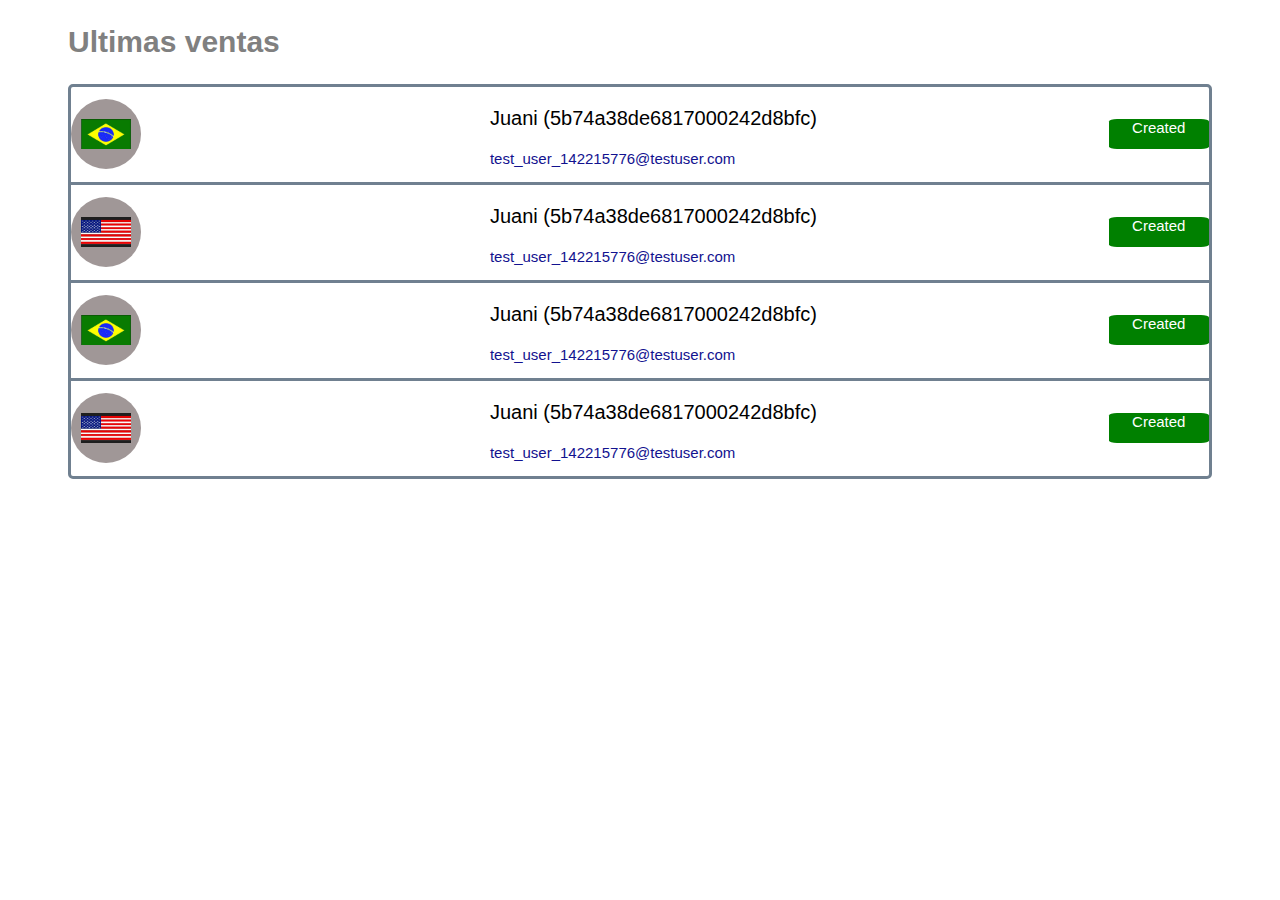
<file: ejercicio-Flexbox/index.html>
<!DOCTYPE html>
<html>
<head>
    <meta charset="utf-8" />
    <meta http-equiv="X-UA-Compatible" content="IE=edge">
    <title>Ejercicio 12</title>
    <link rel="stylesheet" type="text/css" media="screen" href="css/styles.css" />
    <meta name='viewport' content='width=device-width,initial-scale=1.0,user-scalable=no,minimum-scale=1.0,maximum-scale=1.0' />
</head>
<body>
    <header>
        <h2 class="title">Ultimas ventas</h2>
    </header>
    <section class="main-container">
        <div class="f-box">
            <div class="circle"><img class="img1" src="imagenes/foto1.jpg" alt=""></div>
            <div class="texto">
                <p class="text1">Juani (5b74a38de6817000242d8bfc)</p>
                <p class="text2">test_user_142215776@testuser.com</p>
            </div>
            <div class="boton"> 
                <div class="created">Created</div>
            </div>
        </div>
        <div class="f-box">
            <div class="circle"><img class="img1" src="imagenes/foto2.jpg" alt=""></div>
            <div class="texto">
                <p class="text1">Juani (5b74a38de6817000242d8bfc)</p>
                <p class="text2">test_user_142215776@testuser.com</p>
            </div>
            <div class="boton"> 
                <div class="created">Created</div>
            </div>
        </div>
        <div class="f-box">
            <div class="circle"><img class="img1" src="imagenes/foto1.jpg" alt=""></div>
            <div class="texto">
                <p class="text1">Juani (5b74a38de6817000242d8bfc)</p>
                <p class="text2">test_user_142215776@testuser.com</p>
            </div>
            <div class="boton"> 
                <div class="created">Created</div>
            </div>
        </div>
        <div class="fo-box">
            <div class="circle"><img class="img1" src="imagenes/foto2.jpg" alt=""></div>
            <div class="texto">
                <p class="text1">Juani (5b74a38de6817000242d8bfc)</p>
                <p class="text2">test_user_142215776@testuser.com</p>
            </div>
            <div class="boton"> 
                <div class="created">Created</div>
            </div>
        </div>
    </section>
    
</body>
</html>
</file>
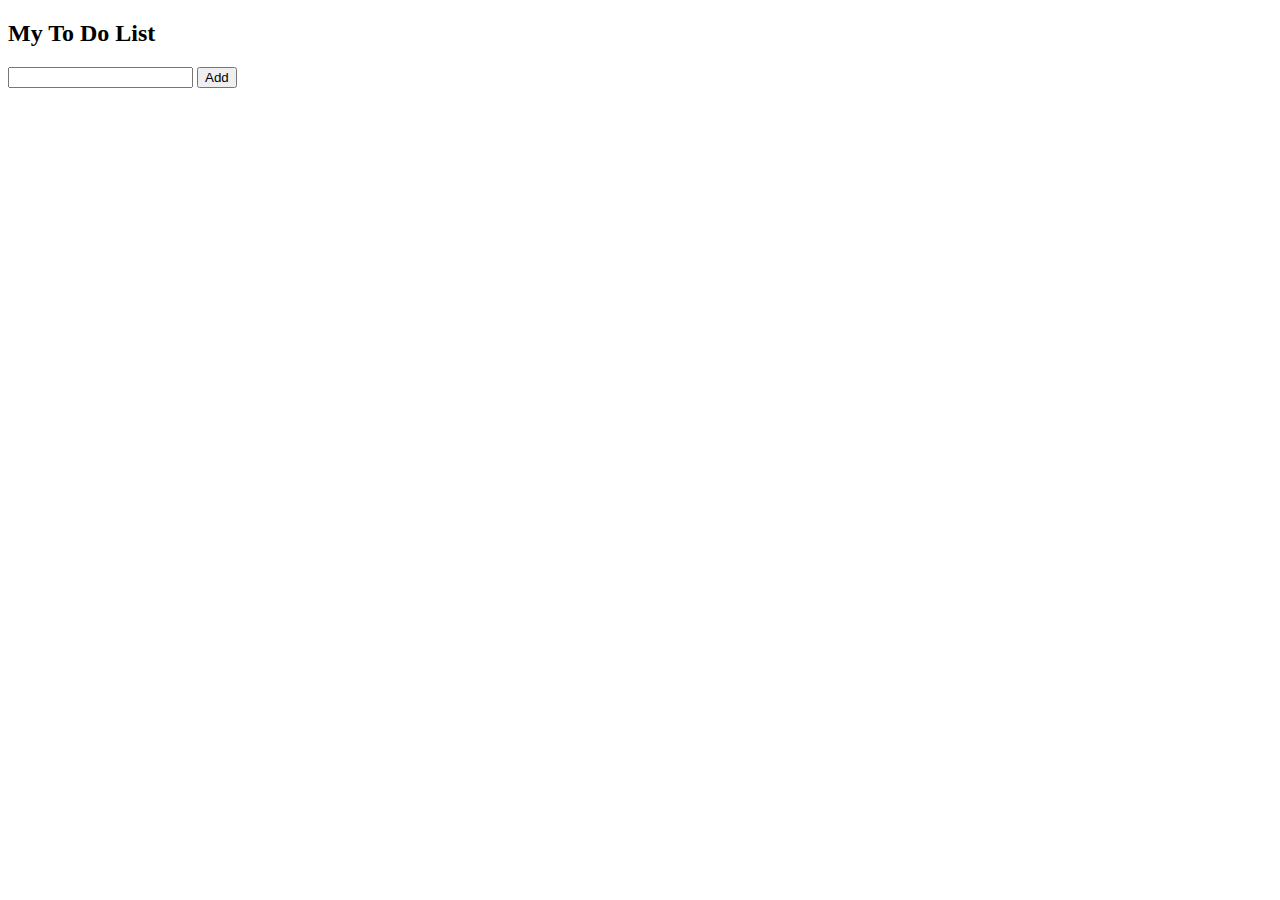
<file: jQuery-toDoList/index.html>
<!-- Queremos hacer un todo list que cumpla con las siguientas funcionalidades:
• Agregar un item
• Eliminar un item
• Modificar un item
• Marcar un item como completado
• Contar la cantidad de items completados vs cantidad de items creados -->

<!DOCTYPE html>
<html>
<head>
    <meta charset="utf-8" />
    <meta http-equiv="X-UA-Compatible" content="IE=edge">
    <title>Page Title</title>
    <meta name="viewport" content="width=device-width, initial-scale=1">
    <link rel="stylesheet" type="text/css" media="screen" href="css/styles.scss" />    
</head>
<body>
    <h2>My To Do List</h2>
    <div class="primero">
        <input type="text" id="input" class="input">
        <button id="button" class="boton">Add</button>
        <div class="lista">
            <ul id="ul"></ul>
        </div>
    </div>
    <!-- <div class="segundo">       
            <input type="text" id="input2">
            <button id="button2">Guardar</button>
            <div class="segundaLista">
                <ul id="ul2"></ul>
            </div>
    </div> -->
    
    <script src="https://code.jquery.com/jquery-3.3.1.min.js"></script>
    <script src="js/index.js"></script>
</body>
</html>
</file>
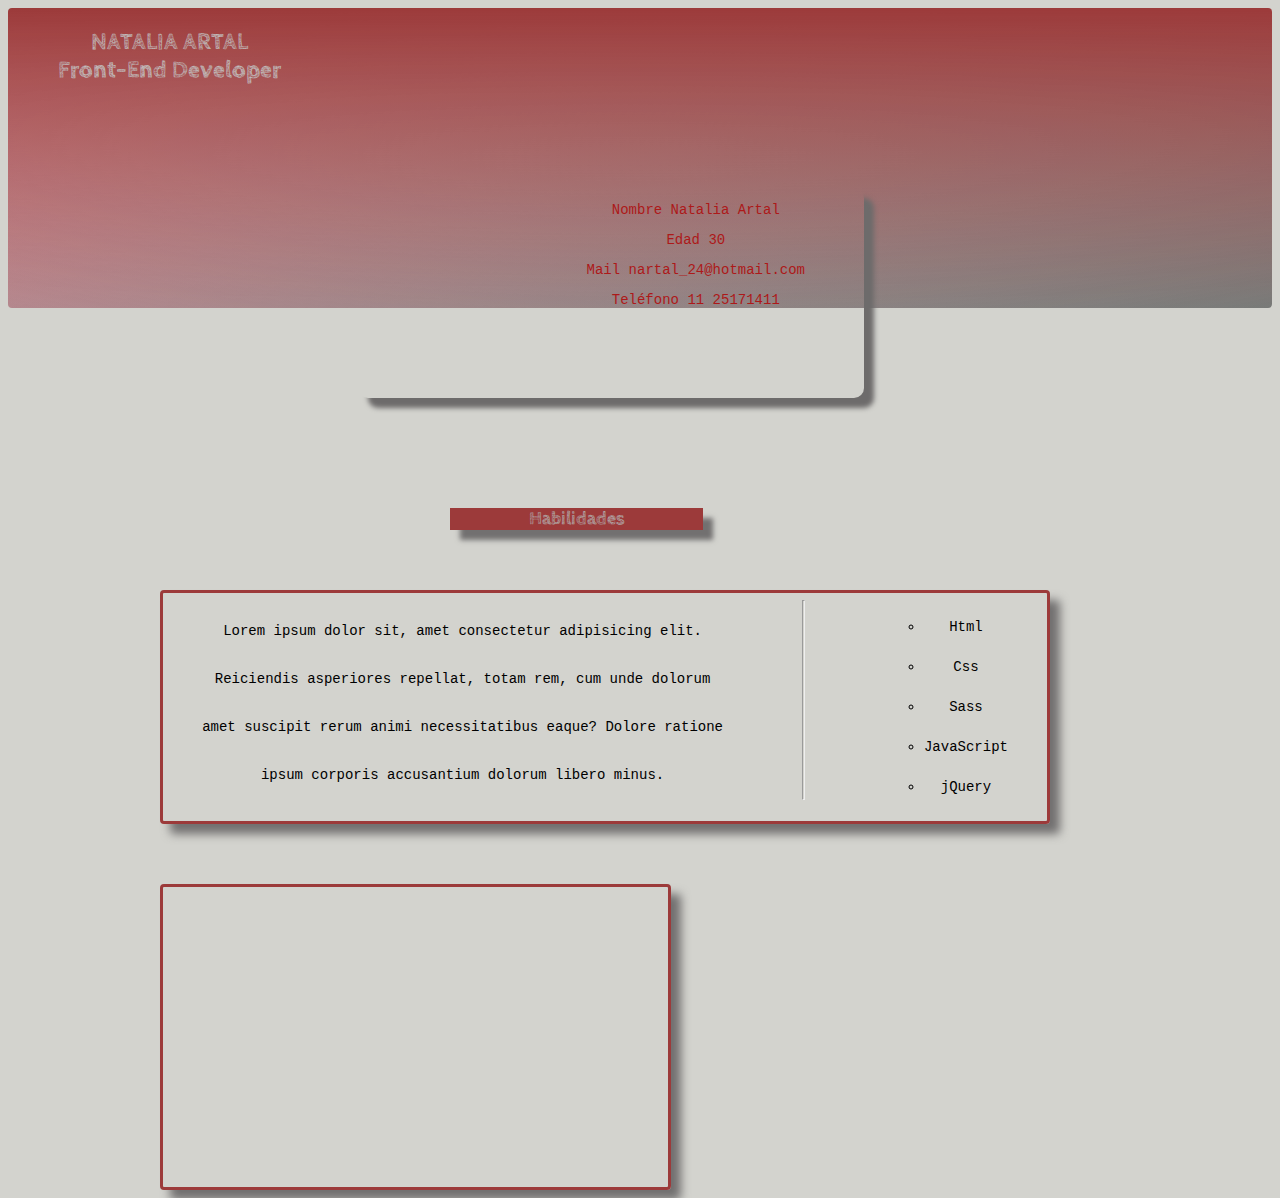
<file: personal-profile/index.html>
<!DOCTYPE html>
<html>
<head>
    <meta charset="utf-8" />
    <meta http-equiv="X-UA-Compatible" content="IE=edge">
    <title>Page Title</title>
    <meta name="viewport" content="width=device-width, initial-scale=1">
    <link rel="stylesheet" type="text/css" media="screen" href="css/styles.css" />
    <link href="https://fonts.googleapis.com/css?family=Cabin+Sketch|Dancing+Script" rel="stylesheet">
    <link href="https://afeld.github.io/emoji-css/emoji.css" rel="stylesheet">
    <link rel="stylesheet" href="https://use.fontawesome.com/releases/v5.3.1/css/all.css" integrity="sha384-mzrmE5qonljUremFsqc01SB46JvROS7bZs3IO2EmfFsd15uHvIt+Y8vEf7N7fWAU" crossorigin="anonymous">
    
</head>
<body>
    <section id="container" class="container">
        <div class="nombre">
            <h2>NATALIA ARTAL <br>Front-End Developer</h2>
        </div>
        <div class="infoContenedor">
            <div id="perfil" class="perfil"></div>
            <div class="items">
                <p><i class="far fa-star"></i> Nombre <i class="fas fa-hand-point-right"></i>  Natalia Artal</p>
                <p><i class="far fa-star"></i> Edad <i class="fas fa-hand-point-right"></i> 30</p>
                <p><i class="far fa-star"></i> Mail <i class="fas fa-hand-point-right"></i> nartal_24@hotmail.com </p>
                <p><i class="far fa-star"></i> Teléfono <i class="fas fa-hand-point-right"></i></i> 11 25171411</p>
                <div id="infoPerfil" class="infoPerfil"></div>
                <div class="redes">
                    <a href="https://www.linkedin.com/in/nataliaartalmaria/"><i class="fab fa-linkedin"></i></a>
                    <a href="https://github.com/NataliaArtal"><i class="fab fa-gitlab"></i></a>
                    <a href="https://www.facebook.com/profile.php?id=1192465294"><i class="fab fa-facebook-square"></i></a>
                    <a href="https://instagram.com/nataliaartal?r=nametag"><i class="fab fa-instagram"></i></a>
                </div>
            </div>           
        </div>
    </section>
    <section class="segundaParte">
       <div class="tituloDos">
           <h3>Habilidades</h3>
        </div>
        <div class="habilidades">
            <div class="caja">
                <div class="lorem">
                    <p>Lorem ipsum dolor sit, amet consectetur adipisicing elit. <br>
                     Reiciendis asperiores repellat, totam rem, cum unde dolorum <br>
                     amet suscipit rerum animi necessitatibus eaque? Dolore ratione <br>
                     ipsum corporis accusantium dolorum libero minus.</p>
                </div>
                <div>
                    <hr width="1" size="200">
                </div>
                <div>
                    <ul class="conocimientos">
                        <li>Html</li>
                        <li>Css</li>
                        <li>Sass</li>
                        <li>JavaScript</li>
                        <li>jQuery</li>
                    </ul>
                </div>
            </div>
        </div>
    </section>
    <section class="repositorios">
        <div class="cajaRepo">
            <div id="repos"></div>
        </div>  
    </section>
    <script src="https://code.jquery.com/jquery-3.3.1.min.js"></script>
    <script src="js/index.js"></script>
</body>
</html>
</file>
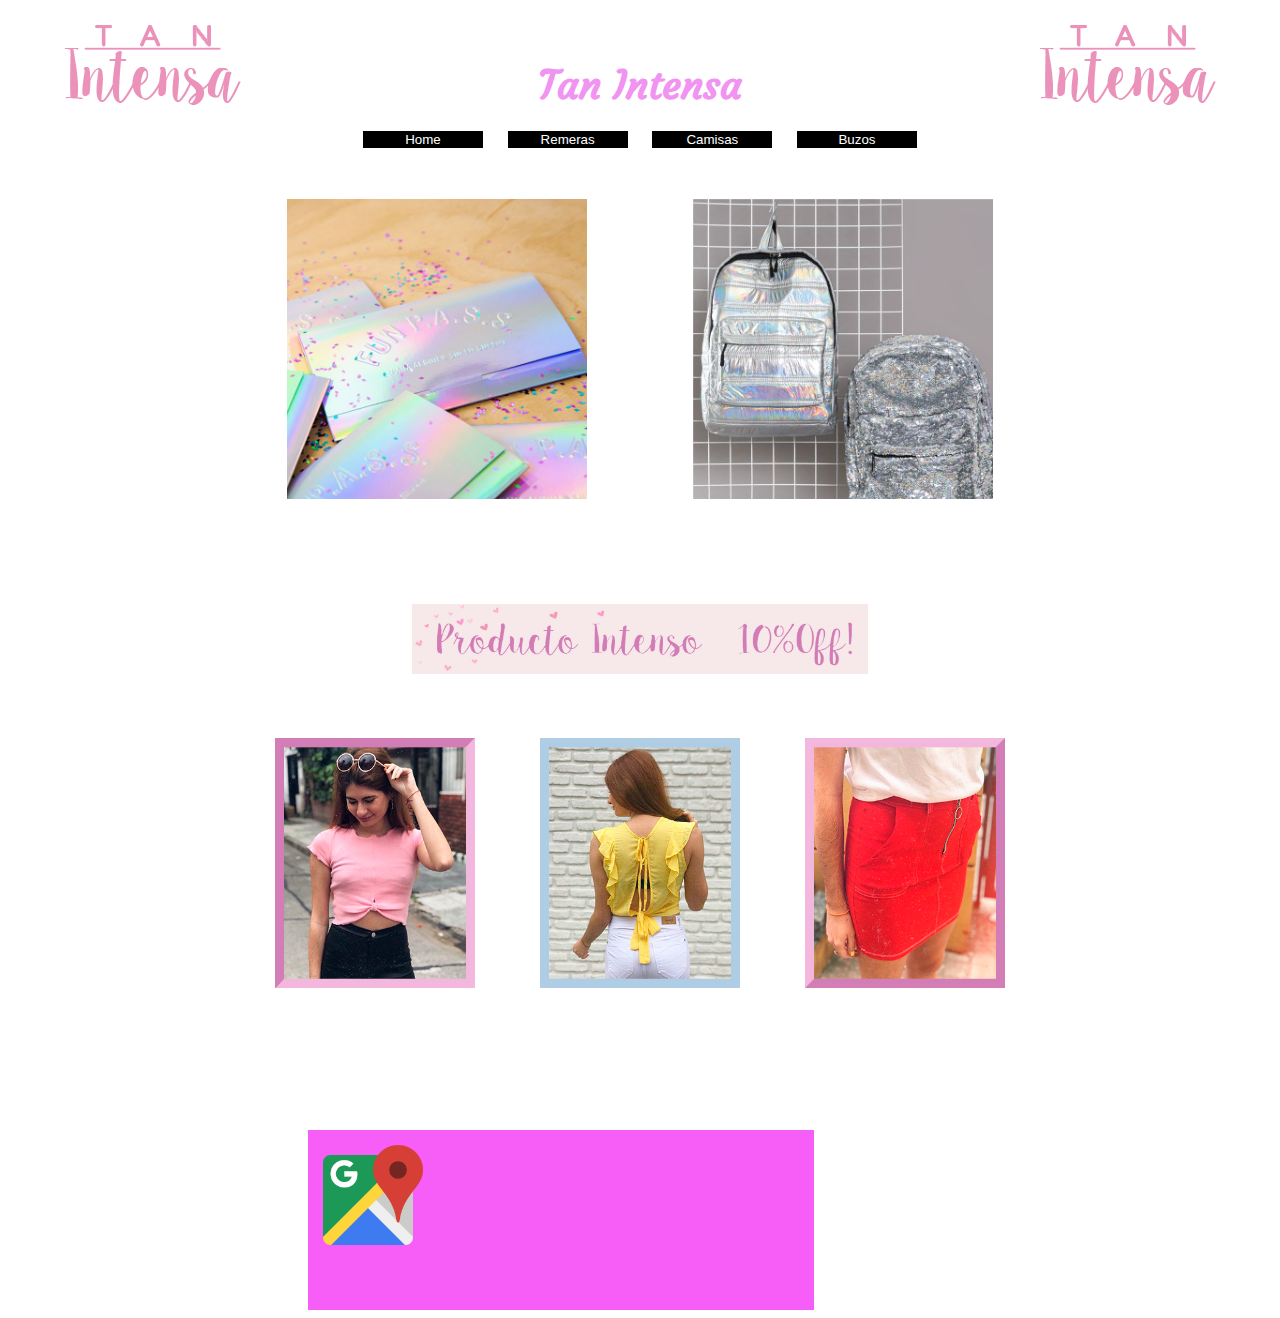
<file: practico web/index.html>
<!DOCTYPE html>
<html>
<head>
    <meta charset="utf-8" />    
    <title>Practico web</title>   
    <link rel="stylesheet" type="text/css" media="screen" href="css/styles.css" />   
    <link href="https://fonts.googleapis.com/css?family=Courgette" rel="stylesheet">
</head>
<body>
    <header>
        <div class="content">
            <div class="relative">
                <h3 class="h3">Tan Intensa</h3>
            </div> 
            <div class="absolute">
                <label class="img1"><img src="imagenes/logo.png"> </label>
            </div>
            <div class="absolute-uno">
                <label class="img2"><img src="imagenes/logo.png"> </label>
            </div>           
        </div>
    </header>
        <section class="contenedor-buttons">   
            <div>              
                 <div class="uno"><button class="top-button">Home</button></div>
                 <div class="uno"><button class="top-button">Remeras</button></div>
                 <div class="uno"><button class="top-button">Camisas</button></div>
                 <div class="uno"><button class="top-button">Buzos</button></div>        
            </div>
            <div class="container-fotos">
                <img class="imagen1"src="imagenes/tio-1.jpg">
                <img class="imagen-2" src="imagenes/top-2.jpg" alt="">
            </div>            
            <div class="banner">
                <img class="pic" src="imagenes/banner.jpg" alt="">
            </div>
            <div class="images">
                <div class="fotos"><img class="uno" src="imagenes/category-right.png" alt=""></div>
                <div class="fotos"><img class="dos" src="imagenes/category-center.png" alt=""></div>
                <div class="fotos"><img class="tres" src="imagenes/category-left.png""></div>
            </div>
        </section>
        <footer class="relative-uno">
            <div class="absolute-uno-"><img class="mapa" src="imagenes/maps.png" alt=""></div>
        </footer>

    
</body>
</html>
</file>
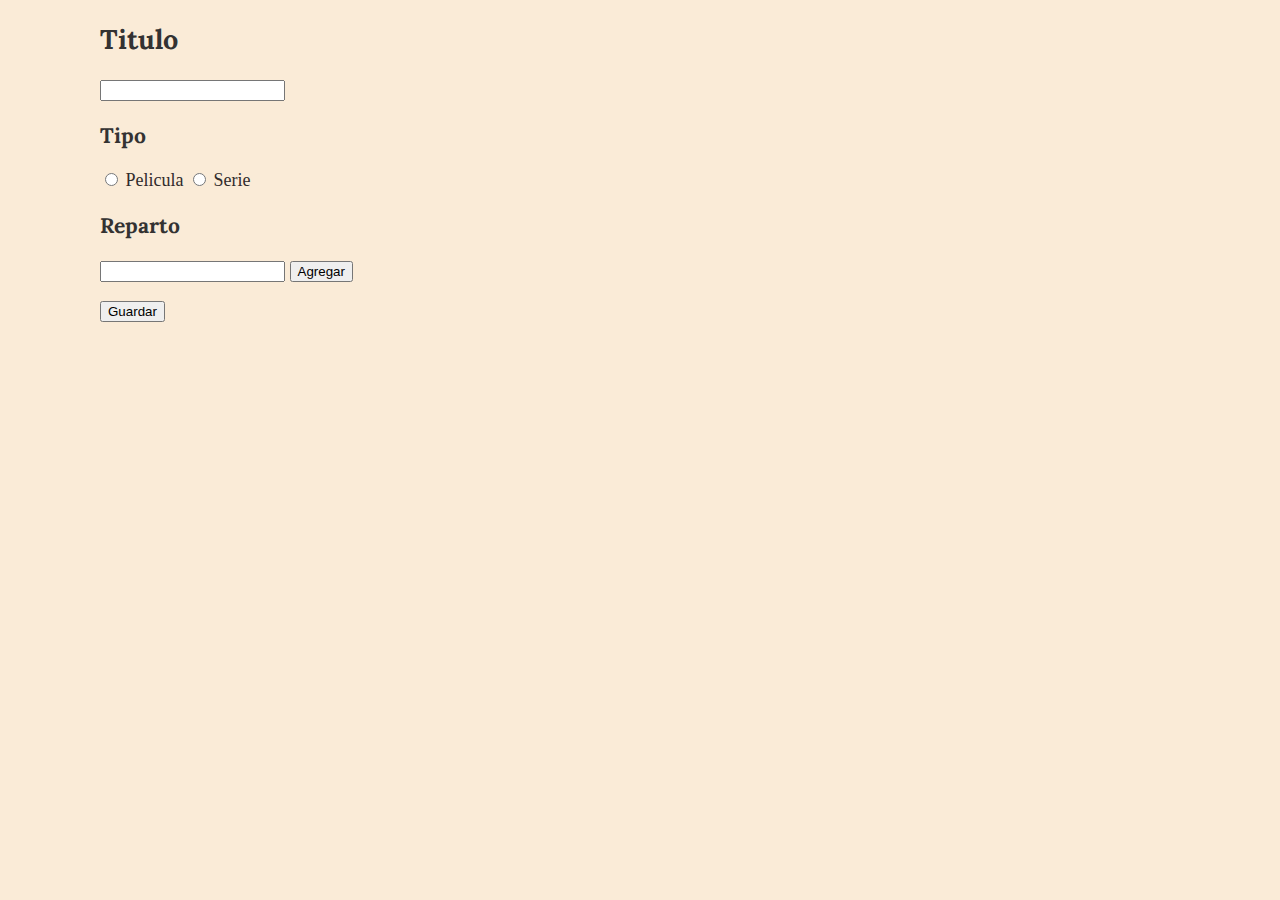
<file: proyecto-netflix/index.html>
<!DOCTYPE html>
<html>
<head>
    <meta charset="utf-8" />
    <meta http-equiv="X-UA-Compatible" content="IE=edge">
    <title>Netflix</title>
    <meta name="viewport" content="width=device-width, initial-scale=1">
    <link href="https://fonts.googleapis.com/css?family=Lora" rel="stylesheet">
    <link rel="stylesheet" type="text/css" media="screen" href="css/style.css">    
</head>
<body class="cuerpo">
    <header class="titulo">
        <h2>Titulo</h2>
        <input id="titulo" type="text">
    </header>
    <section>
        <form action="">
            <div class="tipo">
                <h3>Tipo</h3>                
                <input id="tipoPeli" type="radio" name="opcion"> <label for="">Pelicula</label>
                <input id="tipoSerie" type="radio" name="opcion"> <label for="">Serie</label>                
            </div>        
            <div class="protagonistas">
                <h3>Reparto</h3>
                <input id="reparto" type="text">
                <button id="boton1">Agregar</button>
                <ul id="list">
                </ul>            
                <button id="boton2">Guardar</button>
            </div>
        </form> 
    </section>
    <script src="https://code.jquery.com/jquery-3.3.1.min.js"></script>
    <script src="js/index.js"></script>
</body>
</html>
</file>
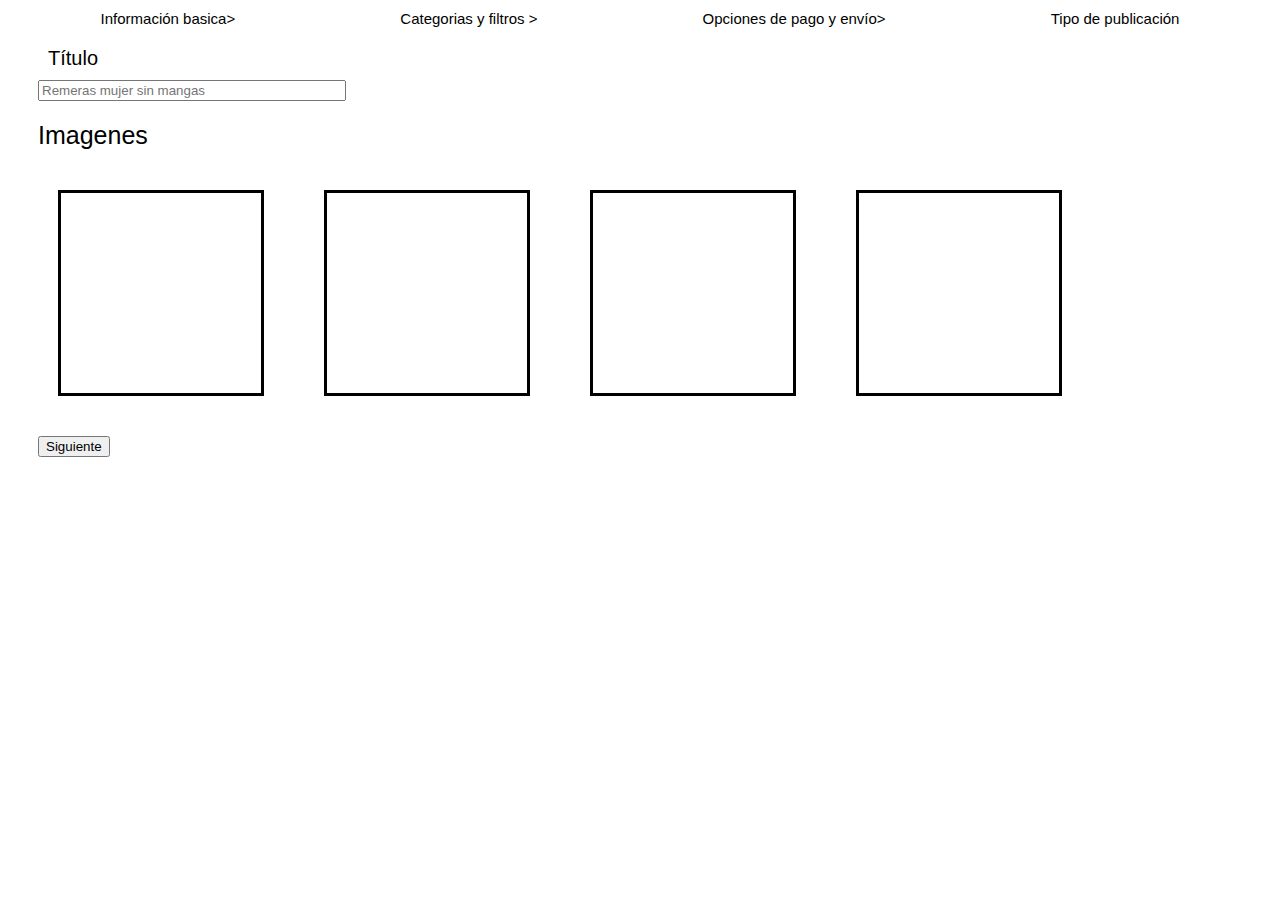
<file: pruebas-sass/index.html>
<!DOCTYPE html>
<html>
<head>
    <meta charset="utf-8" />
    <title>ejercicio-sass</title>
    <link rel="stylesheet" type="text/css" media="screen" href="css/styles.css" />
    <link rel="stylesheet" href="https://use.fontawesome.com/releases/v5.3.1/css/all.css" integrity="sha384-mzrmE5qonljUremFsqc01SB46JvROS7bZs3IO2EmfFsd15uHvIt+Y8vEf7N7fWAU" crossorigin="anonymous">
</head>
<body>
    <section class="main-container">
        <div><span>Información basica</span></div>
        <div><span>Categorias y filtros </span></div>
        <div><span>Opciones de pago y envío</span></div>
        <div><span>Tipo de publicación</span></div>
    </section>
    <section class="container">
        <div class="title">Título</div>
        <div><input class="box" type="text" placeholder="Remeras mujer sin mangas"></div>
    </section>
    <section class="pictures">
        <div class="title2">Imagenes</div>
        <div class="fotos">
            <div class="foto1"><i class="fas fa-camera"></i></div>
            <div class="foto1"><i class="fas fa-camera"></i></div>
            <div class="foto1"><i class="fas fa-camera"></i></div>
            <div class="foto1"><i class="fas fa-camera"></i></div>
        </div>
        <div class="bot">
            <button>Siguiente</button>
        </div>


    </section>
    
    
</body>
</html>
</file>
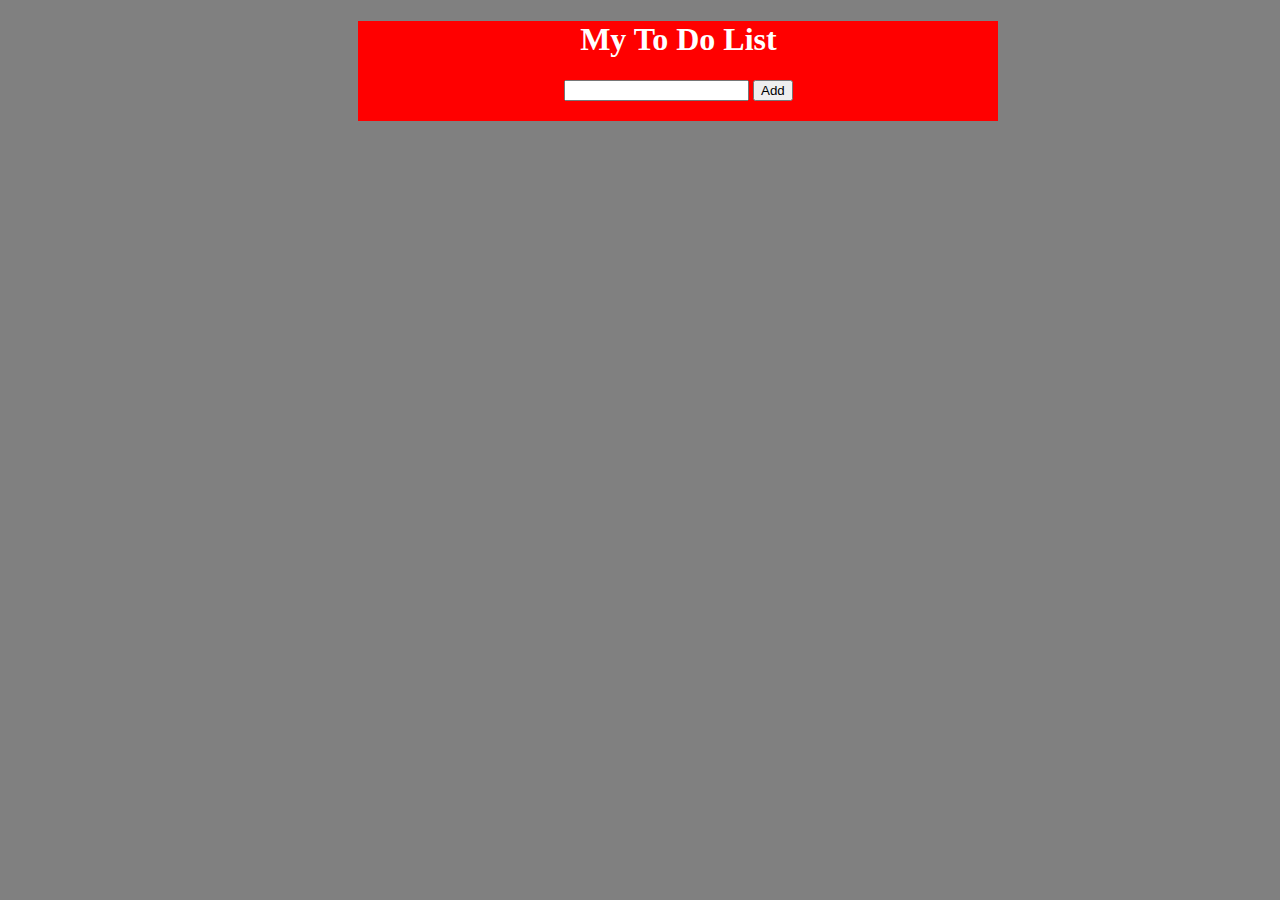
<file: to-do-list/index.html>
<!DOCTYPE html>
<html>
<head>
    <meta charset="utf-8" />
    <meta http-equiv="X-UA-Compatible" content="IE=edge">
    <title>Page Title</title>
    <meta name="viewport" content="width=device-width, initial-scale=1">
    <!-- <link rel="stylesheet" type="text/css" media="screen" href="main.css" /> -->
   
</head>
<body id="todo">
    <div id="todo">
        <div id="caja">
            <h1 id="title">My To Do List</h1>
            <input id="list-add" type="text">
            <button onclick= "agregaTareas()">Add</button>
        </div>
        <div id="list">
            <!-- <ul id="lista">
                <li id="uno">Buy eggs</li>
                <li id="dos">Read a book</li>
                <li id="tres">Organize office</li>
                <li id="cuatro">asdf</li>
            </ul> -->
        </div>
    </div>
    <script src="index.js"></script>
</body>
</html>
</file>
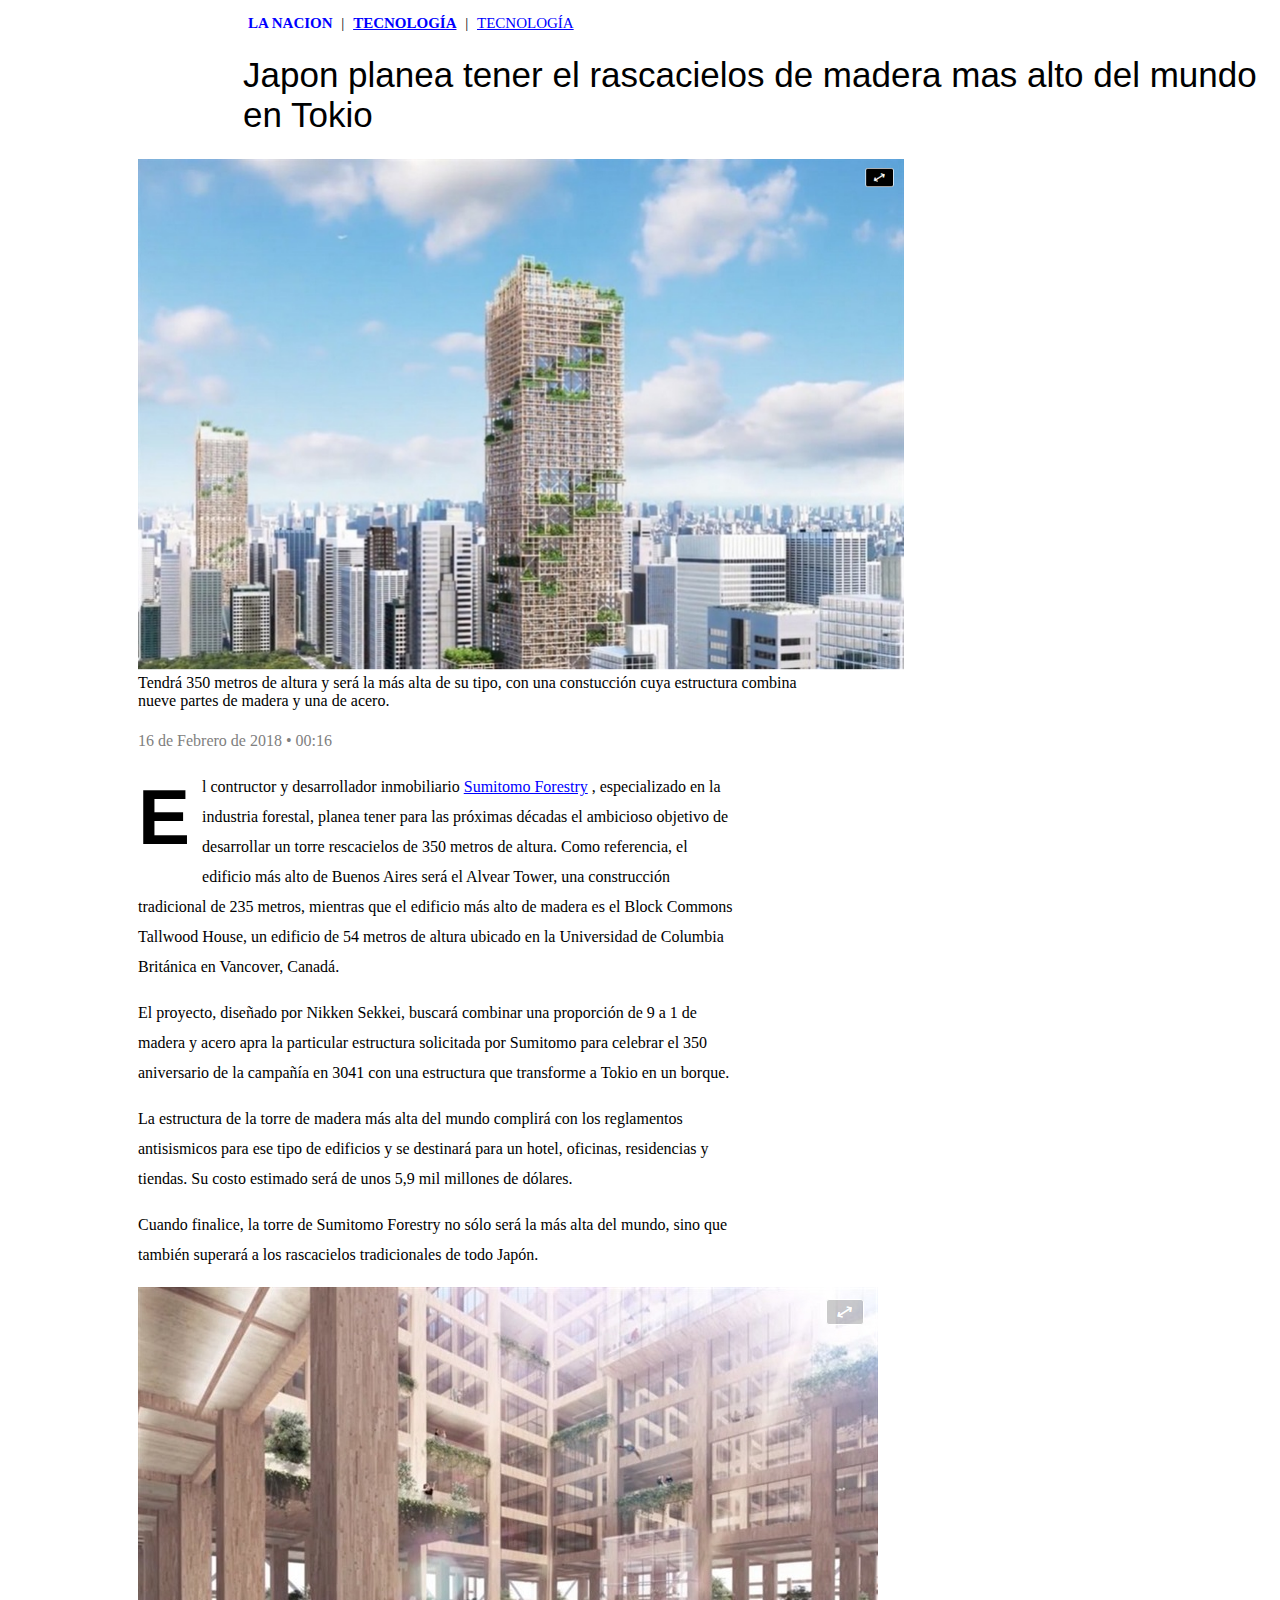
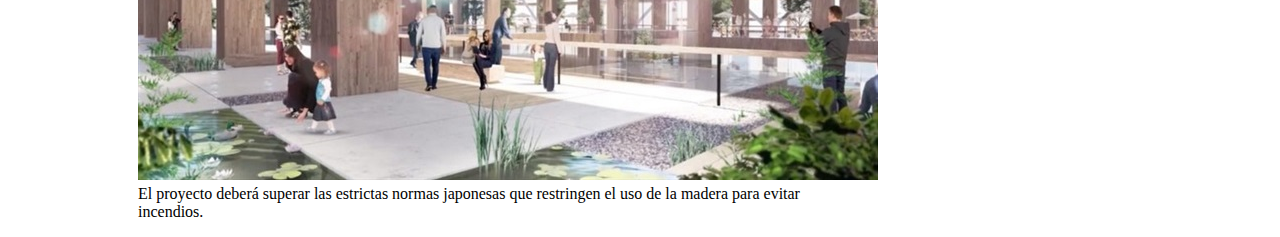
<file: trabajo-diario/index.html>
<!DOCTYPE html>
<html>
<head>
	<meta charset="utf-8">
	<link rel="stylesheet" type="text/css" href="css/styles.css">
	<title>Diario</title>
	</head>
<body>

	<header class="tit">

		<ul>
			<li class="one" href=""><a><b>LA NACION</b></a></li>
			<span> | </span>
			<li><a href=""><b>TECNOLOGÍA</b></a></li>
			<span> | </span>
			<li><a href="">TECNOLOGÍA</a></li>
		</ul>

		<div class="title">
				<h1>Japon planea tener el rascacielos de madera mas alto del mundo en Tokio</h1>
		</div>

	</header>

	<section>
		<article class="edificio1">
			<figure>
  				<img src="css/imagenes/edificio1.png" alt="Trulli" style="width:70%">
 			 		<figcaption> Tendrá 350 metros de altura y será la más alta de su tipo, con una constucción cuya estructura combina
        			 <br> nueve partes de madera y una de acero. </figcaption>
			</figure>	
		</article>

	<section class="second">
		<article class="text">
			<p class="date">16 de Febrero de 2018 • 00:16</p>
			<p class= "capital">El contructor y desarrollador inmobiliario <a href="#">Sumitomo Forestry</a> , especializado en la industria forestal, planea tener para las próximas décadas el ambicioso objetivo de desarrollar un torre rescacielos de 350 metros de altura. Como referencia, el edificio más alto de Buenos Aires será el Alvear Tower, una construcción tradicional de 235 metros, mientras que el edificio más alto de madera es el Block Commons Tallwood House, un edificio de 54 metros de altura ubicado en la Universidad de Columbia Británica en Vancover, Canadá.</p>
			<p>El proyecto, diseñado por Nikken Sekkei, buscará combinar una proporción de 9 a 1 de madera y acero apra la particular estructura solicitada por Sumitomo para celebrar el 350 aniversario de la campañía en 3041 con una estructura que transforme a Tokio en un borque.</p>
			<p>La estructura de la torre de madera más alta del mundo complirá con los reglamentos antisismicos para ese tipo de edificios y se destinará para un hotel, oficinas, residencias y tiendas. Su costo estimado será de unos 5,9 mil millones de dólares.</p>
			<p>Cuando finalice, la torre de Sumitomo Forestry no sólo será la más alta del mundo, sino que también superará a los rascacielos tradicionales de todo Japón.</p>	
		</article>
	</section>

		<article class="edificio2">
			<figure>
  				<img src="css/imagenes/edificio2.png">
  				<figcaption> El proyecto deberá superar las estrictas normas japonesas que restringen el uso de la madera para evitar <br>incendios.</figcaption>
			</figure>

		</article>

	</section>
	

</body>

</html>
</file>
<file: ejercicio-Flexbox/css/styles.css>
body {
    font-family: Arial, Helvetica, sans-serif;   
    font-size: 20px;   
}

.title {
    color: grey;
    text-align: left;
    margin-left: 60px;
}

.main-container {
    width: 90%;
    margin: auto;
    display: flex;
    flex-direction: column;
    border: solid slategray; 
    border-radius: 5px;
}

.f-box, .fo-box {
    width: 100%;
    height: auto;
    display: flex;  
    justify-content: space-between;
    align-items: center;
    margin: auto;  
    border-bottom: slategray solid;
}

.fo-box:last-of-type {
    border-bottom: none;
}

.circle {
    width: 70px;
    height: 70px;
    border-radius: 50%;
    background-color: rgb(160, 151, 151);
    display: flex;
    justify-content: space-evenly;
    align-items: center;         
}

.img1 {
    height: 30px;
    width: 50px;
}

.texto {
    text-align: center;
    margin-left: 5%;
}

.text1 {
    color: black;
    font-family: 'Trebuchet MS', 'Lucida Sans Unicode', 'Lucida Grande', 'Lucida Sans', Arial, sans-serif;
}

.text2 {
    color: rgb(18, 18, 143);
    font-size: 15px;
    text-align: left;
}

.boton {
    width: 100px;
    height: 30px;
    border: rgb(1, 53, 1);
    border-radius: 8%;
    background-color: green;
    display: flex;
    justify-content: center;
    overflow: hidden;
}

.created {
    text-align: center;
    color:white;
    font-size: 15px; 
}

@media (max-width: 800px) { 
   .f-box, .fo-box {
        position: relative;
        display: flex;  
        align-items: center;
        justify-content: right;
        margin: auto; 
    }
    .boton {
        position: absolute;
        left: 0px;  
        top: 0px;
        border-radius: 0px;
        height: 30px;
        width: 80px;
        border: 3px white;
    }
    .circle {
        margin-top: 25px;
        border-radius:0px; 
        height: 70px;
        width: 80px;  
    }
    .title {
        margin-left: 5%;
    }

    
    

    
    


}
</file>
<file: personal-profile/css/styles.css>
body {
  text-align: center;
  background-color: #d3d3ce;
}

.container {
  background: linear-gradient(#9c3a3a, transparent), linear-gradient(to top left, #787a78, transparent), linear-gradient(to top right, #f095a3, transparent);
  width: 100%;
  height: 300px;
  position: relative;
  border-radius: 4px;
}
.container .nombre {
  display: flex;
  align-items: flex-start;
  flex-direction: column;
  margin-left: 50px;
  font-family: "Cabin Sketch", cursive;
  color: #c0baba;
}

.infoContenedor {
  position: absolute;
  top: 180px;
  left: 350px;
  background-image: url("https://image.shutterstock.com/image-vector/gray-halftone-dots-on-white-260nw-1178974597.jpg");
  width: 40%;
  height: 210px;
  font-family: "Courier New", Courier, monospace;
  font-size: 14px;
  color: #ad1919;
  border-radius: 10px;
  box-shadow: 10px 10px 5px #6d6b6b;
}
.infoContenedor .perfil {
  position: relative;
  right: 340px;
}
.infoContenedor .perfil .imagen {
  width: 200px;
  height: 210px;
  position: absolute;
  border-radius: 10px;
  left: 340px;
}

.items {
  margin-left: 170px;
}

.webSite {
  font-family: "Courier New", Courier, monospace;
  font-size: 14px;
  color: #ad1919;
}

.far.fa-star, .fas.fa-hand-point-right {
  color: #304730;
}

.redes {
  display: flex;
  justify-content: center;
}

.fab.fa-linkedin, .fab.fa-gitlab, .fab.fa-facebook-square, .fab.fa-instagram {
  color: #240724;
  font-size: 18px;
  padding: 5px 5px 5px 5px;
}

.segundaParte {
  margin-top: 200px;
}
.segundaParte .habilidades {
  border-style: solid;
  border-color: #9c3a3a;
  border-radius: 4px;
  width: 70%;
  margin-left: 12%;
  margin-top: 60px;
  box-shadow: 10px 10px 10px #727070;
}

.tituloDos {
  background-color: #9c3a3a;
  width: 20%;
  margin-left: 35%;
  box-shadow: 10px 10px 5px #727070;
}
.tituloDos h3 {
  font-family: "Cabin Sketch", cursive;
  color: #b1a8a8;
  text-shadow: 10px #d3d3ce;
}

.caja {
  display: flex;
  justify-content: space-around;
  font-style: unset;
  font-family: "Courier New", Courier, monospace;
  font-size: 14px;
}
.caja .lorem {
  line-height: 48px;
}

.conocimientos {
  list-style-type: circle;
  line-height: 40px;
}

.repositorios {
  border-style: solid;
  border-color: #9c3a3a;
  border-radius: 4px;
  width: 40%;
  height: auto;
  margin-left: 12%;
  margin-top: 60px;
  box-shadow: 10px 10px 10px #727070;
  display: flex;
  justify-content: center;
  font-style: unset;
}
.repositorios .cajaRepo {
  width: 40%;
  height: 300px;
}
.repositorios .cajaRepo .repos {
  font-family: "Courier New", Courier, monospace;
  font-size: 14px;
}

/*# sourceMappingURL=styles.css.map */
</file>
<file: practico web/css/styles.css>
* {
    font-family: 'Segoe UI', Tahoma, Geneva, Verdana, sans-serif;
}

body {
    text-align: center;    
}

.content {
    width: 100%;
    height: px;
    margin-top: 10px;
}

.relative {    
    position: relative;
    top: 20px;  
}

.h3 {
    font-size: 40px;
    font-family: 'Courgette', cursive;
    color: rgb(241, 148, 241);
}

.absolute, .img1 {
    position: absolute;
    bottom: 13px;
    top: 1%;
    left: 5%;
}

.absolute-uno, .img2 {
    position: absolute;
    bottom: 13px;
    top: 1%;
    right: 5%;
}

.contenedor-buttons {
    width: 80%;
    height: 1000px;
    margin-left: 10%;    
}

.uno {         
    display: inline-block;
    padding: initial;   
    margin: 2%;     
}

.top-button {
    background-color: black;
    color: white;
    border: black;
    width: 120px;
    float: initial;    
}

.container-fotos {
    width: 100%;    
}



.imagen1, .imagen-2 {
    display: inline-block;
    width:300px;
    height:300px;
    margin: 5%;   
}

.pic {
    width: 45%;
    height: 70px;
    margin: 5%;
}

.fotos {
    display: inline;
    margin: 2%;
}

.uno, .dos, .tres {
    display: inline;
    height: 250px;
    width: 200px;
    margin: 1%;
}

.relative-uno {
    position: relative;
    background-color: rgb(247, 94, 247);
    width: 40%;
    height: 180px;
    left: 300px;  
}

.absolute-uno- {
    position: absolute;
    top: 10px;
}

.mapa {
    width: 120px;
    height: 120px;
    margin-right: 350px;
}

@media (mind-width: 800px) {

}
</file>
<file: proyecto-netflix/css/style.css>
.cuerpo {
  margin-left: 100px;
  background-color: antiquewhite;
  font-size: 18px;
  color: #312c2c;
}

h2, h3 {
  font-family: "Lora", serif;
  color: #333232;
}

.boton1, .boton2 {
  background-color: #6e7575;
  color: #f1f7f1;
  font-family: "Lora", serif;
  border: #111313;
  margin-left: 30px;
  width: 70px;
}

/*# sourceMappingURL=style.css.map */
</file>
<file: pruebas-sass/css/styles.css>
body {
  font-family: Arial, Helvetica, sans-serif;
  font-size: 15px;
}

.main-container {
  display: flex;
  justify-content: space-around;
  margin: 10px;
}

span {
  margin-top: 15px;
  margin-left: 30px;
  margin-right: 30px;
}
span::after {
  content: ">";
}

div:last-of-type span::after {
  content: "";
}

.container {
  margin: 20px;
  margin-left: 30px;
}
.container .title {
  font-size: 20px;
  margin: 10px;
}
.container .box {
  width: 300px;
}

.pictures {
  margin: 20px;
}
.pictures .title2 {
  font-size: 25px;
  margin: 10px;
}
.pictures .fotos {
  height: auto;
  width: 100%;
  display: flex;
  flex-direction: row;
}

.foto1 {
  width: 200px;
  height: 200px;
  border: solid black;
  margin: 30px;
  display: flex;
  justify-content: center;
  align-items: center;
}
.foto1 i {
  font-size: 100px;
}

.bot {
  margin: 10px;
  height: 50px;
  width: 200px;
}

/*# sourceMappingURL=styles.css.map */
</file>
<file: trabajo-diario/css/styles.css>
.tit {
    margin-left: 200px;
}

ul {
    font-size: 15px;
}

li{
    display: inline;
    margin-right: 5px;
    margin-left: 5px;
}

.one {
    margin-left: 0px;
}

li a{
    color: blue
}

h1{
    font-weight: lighter;
    font-family: Arial, Helvetica, sans-serif;
    font-size: 35px; 
    margin-left: 35px;
}

.edificio1 {
    margin-left: 90px;
}

.edificio1 figcaption {
    margin-right: 90px;
}

.date {
    color: gray;
}

.second {
    margin-left: 130px;
}

.text {
    font-size: 18 px;
    line-height: 30px;
    width: 600px;
}

.text p a {
    color: blue;
}

p.capital::first-letter {
    font-weight: bold;
    font: 700 78px Arial;
    float: left;
    margin-right: 12px;
    color: black
    
}

.edificio2 {
    margin-left: 90px;
}

.edificio2 figcaption {
    margin-right: 90px;
</file>
